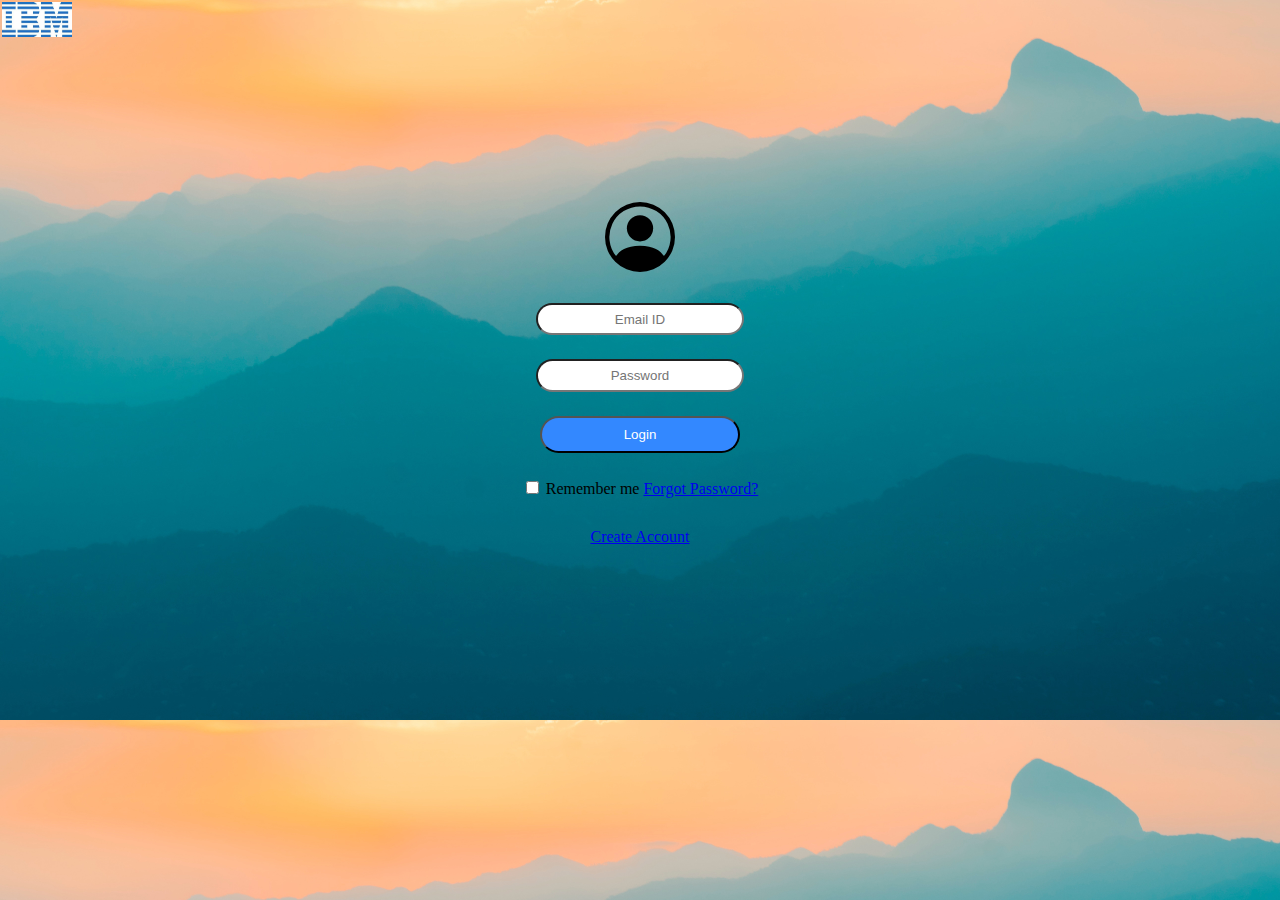
<file: Login.html>
<!DOCTYPE html>
<html lang="es">
<head>
    <meta charset="UTF-8">
    <meta http-equiv="X-UA-Compatible" content="IE=edge">
    <meta name="viewport" content="width=device-width, initial-scale=1.0">
    <link rel="stylesheet" href="Estilos.CSS">
    <title>Login</title>
</head>
<body class="log">
    <div class="Contenedor">
        <header>
            <nav>
                <p class="Logo"><img src="Img/ibm.jpg" alt="IBM" id="IBM" width="70px" height="35px"></p>
            </nav>
        </header>
            <div class="Login">
                <svg xmlns="http://www.w3.org/2000/svg" width="70" height="70" fill="currentColor" class="bi bi-person-circle" viewBox="0 0 16 16">
                    <path d="M11 6a3 3 0 1 1-6 0 3 3 0 0 1 6 0z"/>
                    <path fill-rule="evenodd" d="M0 8a8 8 0 1 1 16 0A8 8 0 0 1 0 8zm8-7a7 7 0 0 0-5.468 11.37C3.242 11.226 4.805 10 8 10s4.757 1.225 5.468 2.37A7 7 0 0 0 8 1z"/>
                </svg>
                <form><br>
                    <input type="email" name="email" id="email" title="email" placeholder="Email ID"><br><br>
                    <input type="password" name="password" id="password" placeholder="Password"><br><br>
                    <input type="submit" value="Login" id="logi"><br><br>
                </form>
                <input type="checkbox" name="checkreme" id="checkreme" title="checkreme">
                <label>Remember me</label> 
                <a href="/Login.html">Forgot Password?</a><br><br>
                <a href="/Login.html">Create Account</a>
            </div>
    </div>
</body>
</html>
</file>
<file: Estilos.CSS>
body{
    margin: 0;
    padding: 0; 
    line-height: 1.5em;
    /*padding-top: 5.5rem;*/
}
h1{
    font-family: 'Poppins', sans-serif;
    text-align: center;
    /*background-color: var(--color-white);*/
}
.container{
    width: fit-content;
    display: flex;
    flex-direction: column;
    margin: auto;
    padding: 5px;
    gap: .2rem;
}
.btn{
    cursor: pointer;
    border: none;
    border-radius: 1rem;
    padding: .5rem;
    color: #fff;
    background-color: #3388ff;
}
#video{
    border: none;
    border-radius: 1rem;
}
#canvas{
    border: none;
    border-radius: 1rem;
    background-color: #eee;
}
#modal-webcam{
    position: absolute;
    top: 0;
    left: 0;
    width: 100%;
    height: 100%;
    margin: auto;
    gap: .2rem;
    background-color: #00000080;
    border: none;
}
.Login{
    text-align: center;
    margin-top: 140px;
}
.Contenedor{
    max-width: 1580px;
    margin: auto;
}
.Logo{
    margin-top: 0;
}
.log{
    background: url(Img/sunset_gradient_5k.jpg);
    height: 100hv;
    background-size: cover;
}
#email{
    border-radius: 20px;
    width: 12.5rem;
    height: 1.65rem;
    text-align: center;
}
#password{
    border-radius: 20px;
    width: 12.5rem;
    height: 1.65rem;
    text-align: center;
}
#logi{
    border-radius: 20px;
    width: 12.5rem;
    height: 2.3rem;
    text-align: center;
    color: white;
    background-color: #3388ff;
}
header{
    padding: .5rem 1rem;
    /*display: flex;
    justify-content:space-between;*/
    align-items: center;
    background-color: var(--color-light-gray);
    color: var(--color-dark);
    border: 2px solid transparent;
    outline: none;
    padding: 0px;
    
}
.cancel-audit{
    padding: 1rem 1rem;
    border: dark;
}
.send-audit{
    padding: 1rem 1rem;
    border: dark;
}
header #promedio{
    border: none;
    width: 3.5rem;
    height: auto;
    aspect-ratio: 1/1;
    text-align: center;
    font-size: 1.3rem;
    background-color: var(--color-light-gray);
}
.encabezado h1{
    text-align: center;
    align-content: center;
    margin-left: 20rem;
}
.encabezado{
    padding: 0px 2rem;
    position: relative;
    display: inline-block;
    display: flex;
    height: 100%;
    align-items: center;
    padding: 0px 2rem;
    border: 2px solid transparent;
    outline: none;
    background-color: var(--color-white);
}

#main-header{
    width: 100%; /* hacemos que la cabecera ocupe el ancho completo de la página */
	left: 0; /* Posicionamos la cabecera al lado izquierdo */
	top: 0; /* Posicionamos la cabecera pegada arriba */
	position: sticky; /* Se le cambio la posicion por un stiky para mejorar un poco ;v*/
    z-index: 100; /* Se le agrago un z-index para que este por delante del contenido de la pagina*/
}
#Datos-Area{
    margin: 0%;
    padding: 0%;
    display:flex;
    align-content: center;
    text-align: center;    
    justify-content: space-around;
    align-items: center;
}
#tiempo, #week, #areascont, #turno, #supervisores, #promedio{
    text-align: center;
}
</file>
